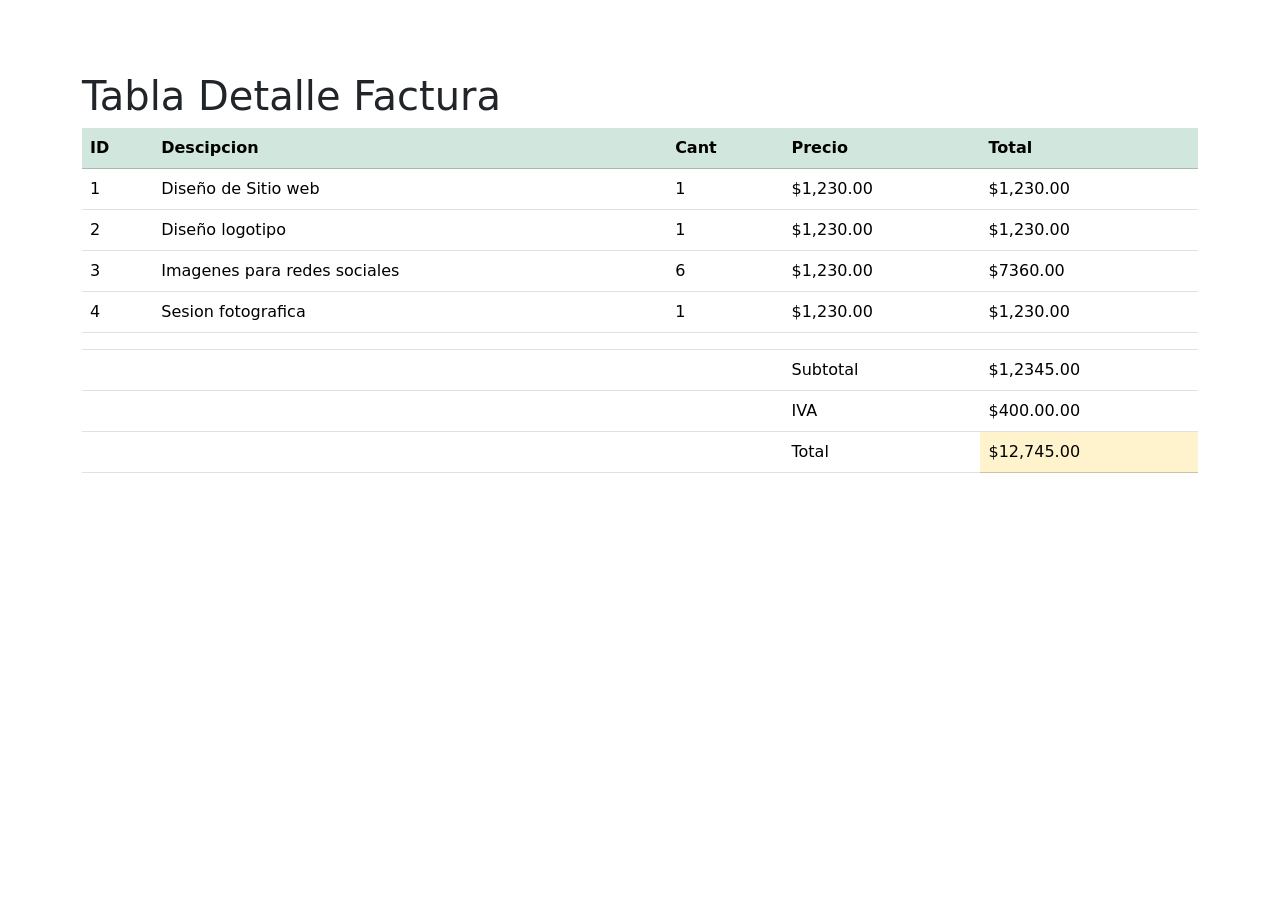
<file: index.html>
<!DOCTYPE html>
<html lang="en">
<head>
    <meta charset="UTF-8">
    <meta name="viewport" content="width=device-width, initial-scale=1.0">
    <title>Pagina web</title>
    <link rel="stylesheet" href="css/bootstrap.min.css">
</head>
<body>
   <div class="container">
    <br><br><br>
    <h1>Tabla Detalle Factura</h1>
    
    <table class="table table-hover"> 

        <thead class="table-success">
            <th>ID</th>
            <th>Descipcion</th>
            <th>Cant</th>
            <th>Precio</th>
            <th>Total</th>

    <tbody>

     <tr>
        <td>1</td>
        <td>Diseño de Sitio web</td>
        <td>1</td>
        <td>$1,230.00</td>
        <td>$1,230.00</td>
     </tr>

      <tr>
        <td>2</td>
        <td>Diseño logotipo</td>
        <td>1</td>
        <td>$1,230.00</td>
        <td>$1,230.00</td>
     </tr>

      <tr>
        <td>3</td>
        <td>Imagenes para redes sociales</td>
        <td>6</td>
        <td>$1,230.00</td>
        <td>$7360.00</td>
     </tr>

      <tr>
        <td>4</td>
        <td>Sesion fotografica</td>
        <td>1</td>
        <td>$1,230.00</td>
        <td>$1,230.00</td>
     </tr>

      <tr>
        <td></td>
        <td></td>
        <td></td>
        <td></td>
        <td></td>
     </tr>
<tfoot>
     <tr>
        <td colspan="3"></td>
        <td>Subtotal</td>
        <td>$1,2345.00</td> 
     </tr>

     <tr>
        <td colspan="3"></td>
        <td>IVA</td>
        <td>$400.00.00</td> 
     </tr>

     <tr>
        <td colspan="3"></td>
        <td>Total</td>
        <td class="table-warning">$12,745.00</td> 
     </tr>
</tfoot>

    </tbody>
    
        </thead> 
    </table>
    
    
    
    
    
    
    
    <script src="js/bootstrap.min.js"></script>
</body>
</html>
</file>
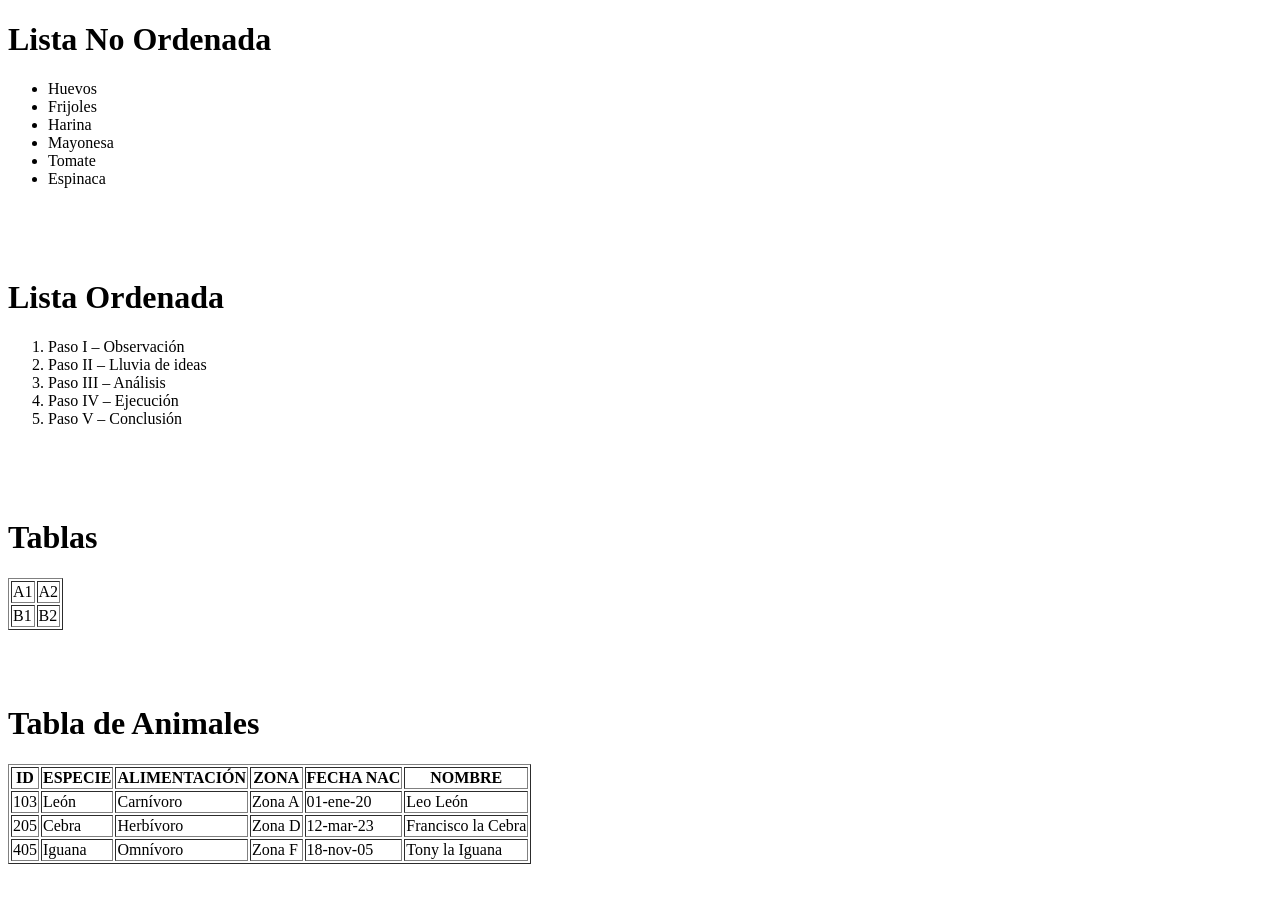
<file: ACT. Tablas y listas P2.html>
<!DOCTYPE html>
<html lang="en">
<head>
    <meta charset="UTF-8">
    <meta name="viewport" content="width=device-width, initial-scale=1.0">
    <title>Tablas y Listas</title>
</head>
<body>
    <h1>Lista No Ordenada</h1>
    <Ul>
        <li>Huevos</li>
        <li>Frijoles</li>
        <li>Harina</li>
        <li>Mayonesa</li>
        <li>Tomate</li>
        <li>Espinaca</li>
    </Ul>
<br><br><br>

    <h1>Lista Ordenada</h1>
<ol>
    <li>Paso I – Observación</li>
    <li>Paso II – Lluvia de ideas</li>
    <li>Paso III – Análisis</li>
    <li>Paso IV – Ejecución</li>
    <li>Paso V – Conclusión </li>
</ol>
<br><br><br>

    <h1>Tablas</h1>
    <table border="1px">
        <tr>
            <td>A1</td>
            <td>A2</td>
         </tr>
         <tr>
            <td>B1</td>
            <td>B2</td>
         </tr>
    </table>

<br><br><br>

         <h1>Tabla de Animales</h1>
         <table border="1px">
            <thead>
                <th>ID</th>
                <th>ESPECIE</th>
                <th>ALIMENTACIÓN</th>
                <th>ZONA</th>
                <th>FECHA NAC</th>
                <th>NOMBRE</th>
            </thead>

            <tbody>
             <tr>
                <td>103</td>
                <td>León</td>
                <td>Carnívoro</td>
                <td>Zona A</td>
                <td>01-ene-20</td>
                <td>Leo León</td>
            </tr>
            <tr>
                <td>205</td>
                <td>Cebra</td>
                <td>Herbívoro</td>
                <td>Zona D</td>
                <td>12-mar-23</td>
                <td>Francisco la Cebra</td>
            </tr>
            <tr>
                <td>405</td>
                <td>Iguana</td>
                <td>Omnívoro</td>
                <td>Zona F</td>
                <td>18-nov-05</td>
                <td>Tony la Iguana</td>
            </tr>
            </tbody>
         </table>

</body>
</html>
</file>
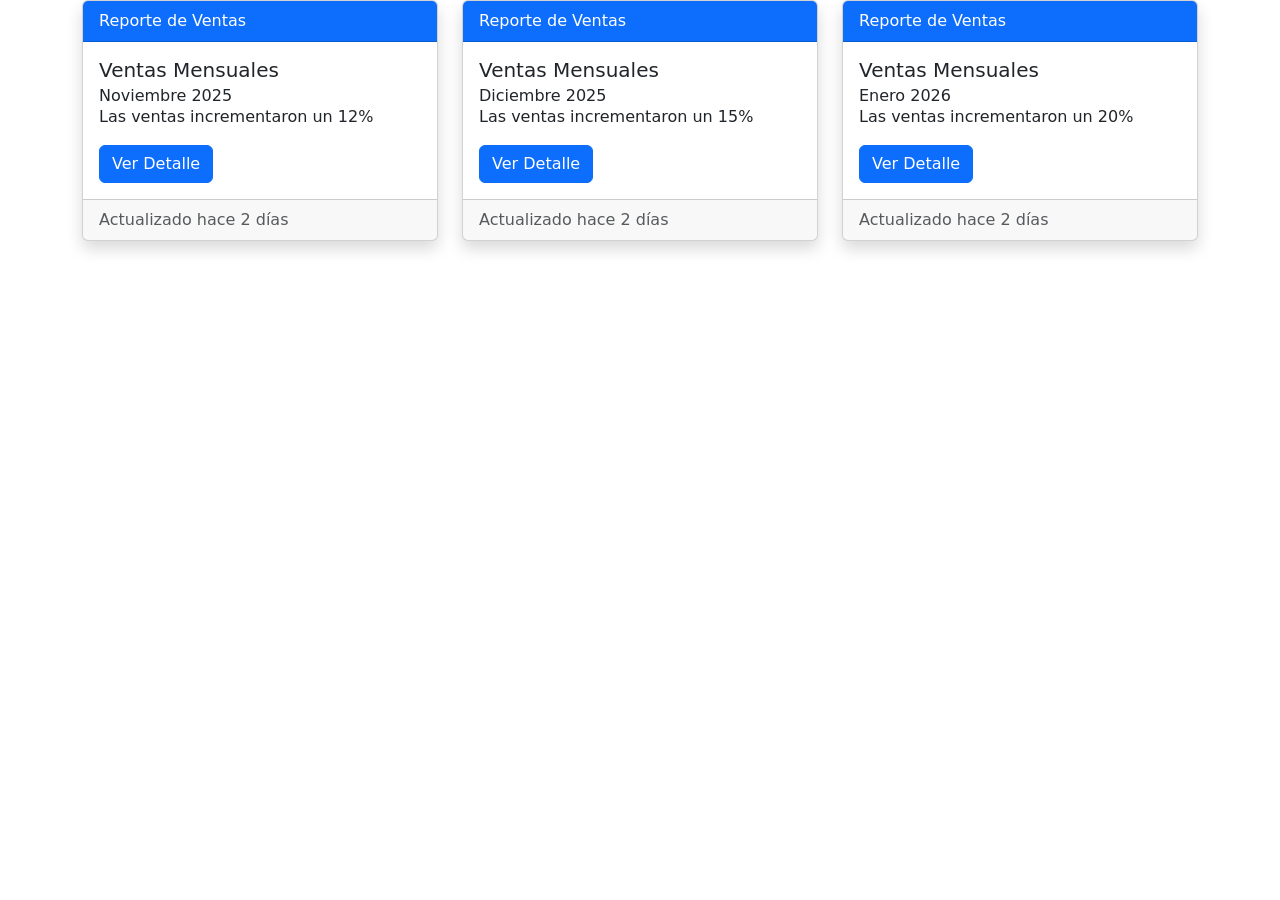
<file: Act.Card P2.html>
<!DOCTYPE html>
<html lang="en">
<head>
    <meta charset="UTF-8">
    <meta name="viewport" content="width=device-width, initial-scale=1.0">
    <title>Card</title>
    <link rel="stylesheet" href="css/bootstrap.min.css">
</head>
<body>
    <div class="container">
        <div class="row">
            <div class="col-4">

             <!-- Begin Card -->

              <div class="card shadow">
                <div class="card-header bg-primary text-white">
                    Reporte de Ventas
                </div>

                <div class="card-body">
                    <h5 class="card-title">Ventas Mensuales</h5>
                    <h6 class="card-subtitle">Noviembre 2025</h6>

                    <p class="card-text">Las ventas incrementaron un 12%</p>

                    <a href="#" class="btn btn-primary">Ver Detalle</a>

                </div>

                <div class="card-footer text-muted">
                    <span>Actualizado hace 2 días</span>

                </div>

            </div>

             <!-- End Card -->

            </div>

              <div class="col-4">

             <!-- Begin Card -->

              <div class="card shadow">
                <div class="card-header bg-primary text-white">
                    Reporte de Ventas
                </div>

                <div class="card-body">
                    <h5 class="card-title">Ventas Mensuales</h5>
                    <h6 class="card-subtitle">Diciembre 2025</h6>

                    <p class="card-text">Las ventas incrementaron un 15%</p>

                    <a href="#" class="btn btn-primary">Ver Detalle</a>

                </div>

                <div class="card-footer text-muted">
                    <span>Actualizado hace 2 días</span>

                </div>

            </div>

             <!-- End Card -->

        </div>

          <div class="col-4">

             <!-- Begin Card -->

              <div class="card shadow">
                <div class="card-header bg-primary text-white">
                    Reporte de Ventas
                </div>

                <div class="card-body">
                    <h5 class="card-title">Ventas Mensuales</h5>
                    <h6 class="card-subtitle">Enero 2026</h6>

                    <p class="card-text">Las ventas incrementaron un 20%</p>

                    <a href="#" class="btn btn-primary">Ver Detalle</a>

                </div>

                <div class="card-footer text-muted">
                    <span>Actualizado hace 2 días</span>

                </div>

            </div>

             <!-- End Card -->

    </div>

    <script src="js/bootstrap.min.js"></script>

</body>
</html>
</file>
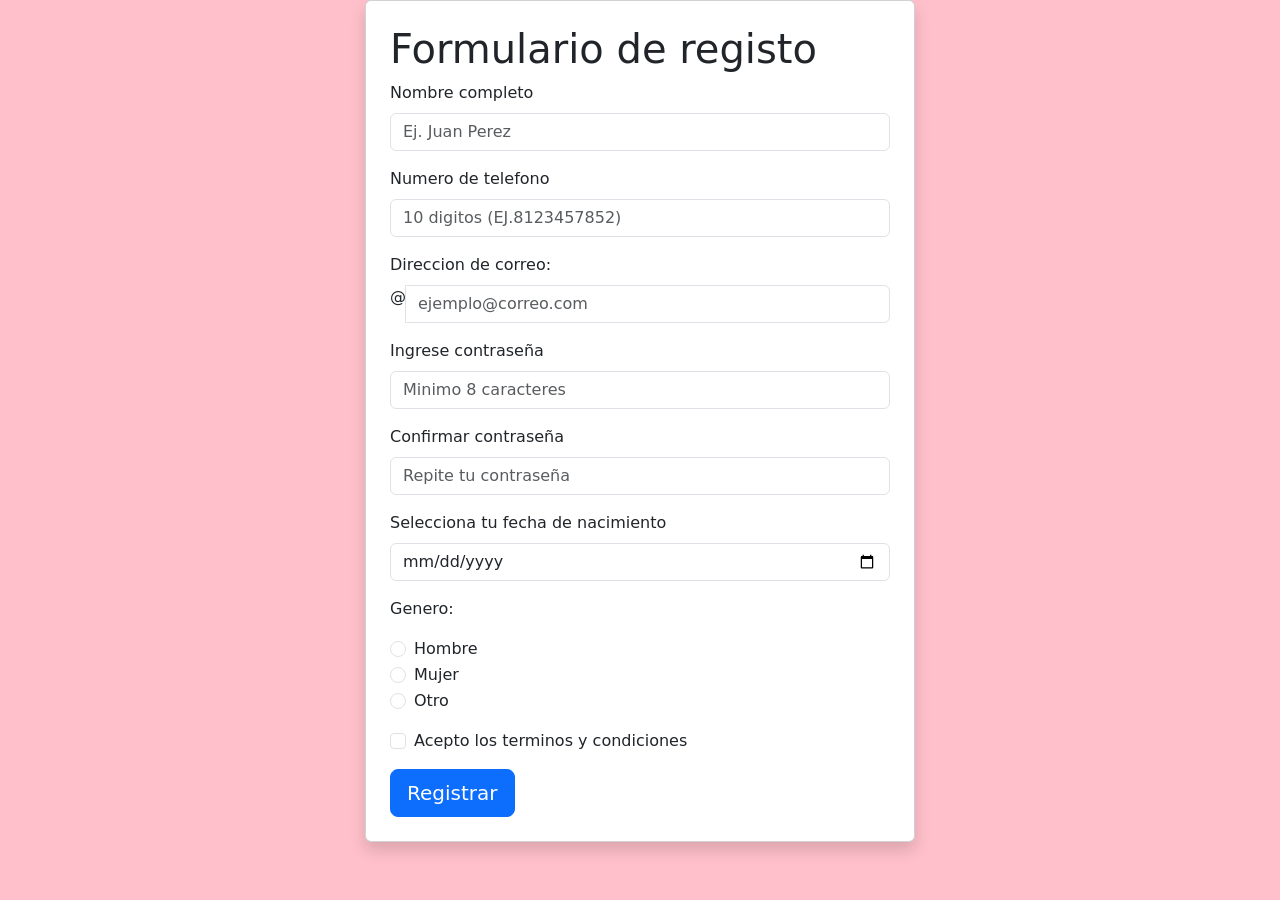
<file: form-style.html>
<!DOCTYPE html>
<html lang="en">
<head>
    <meta charset="UTF-8">
    <meta name="viewport" content="width=device-width, initial-scale=1.0">
    <title>Document</title>
    <link rel="stylesheet" href="bootstrap.min.css">
</head>
<body style="background-color: pink;">
        <div class="container">
            <div class="row">
                    <div class="col">
                    <div class="card shadow p-4 mx-auto" style="max-width: 550px;">
                     <h1>Formulario de registo</h1>
                     <form action="form.html" method="post">


         <form action="form.html" method="post"> 


     <!--Nombre completo-->
            <div class="mb-3">
        <label for="txtnombre" class="form-label">Nombre completo</label>
        <input type="text" class="form-control" name="txtnombre" id="txtnombre" 
            placeholder="Ej. Juan Perez">
            </div>

    <!--Telefono-->
            <div class="mb-3">
         <label for="textel" class="form-label">Numero de telefono</label>
        <input type="tel" class="form-control" id="textel" name="textel" required 
        pattern="[0-9]{10}"
             placeholder="10 digitos (EJ.8123457852)">
            </div>

    
    <!--Correo electronico-->
            <div class="mb-3">
        <label for="txtemail" class="form-label">Direccion de correo:</label>
        <div class="input-group">
            <span class="input">@</span>
            <input type="email" class="form-control" name="txtemail"
             placeholder="ejemplo@correo.com">
         </div>
         </div>
            
    

     <!--Contraseña-->
               <div class="mb-3">
        <label for="txtpass" class="form-label">Ingrese contraseña</label>
        <input type="password" class="form-control" id="txtpass" name="txtpass" 
            placeholder="Minimo 8 caracteres" required>
                </div>


     <!-- Confirmar contraseña-->
                <div class="mb-3">
        <label for="txtpass" class="form-label">Confirmar contraseña</label>
        <input type="password" class="form-control" id="txtpass" name="txtpass" 
            placeholder="Repite tu contraseña" required>
                </div>


     <!-- Fecha de nacimiento-->
                <div class="mb-3">
        <label for="fecha-nac" class="form-label">Selecciona tu fecha de nacimiento</label>
        <input type="date" class="form-control" id="fecha-nac" name="fecha-nac">
                </div>

     <!-- Genero-->
           <p>Genero:</p>    
                 <div class="form-check">  
         <input type="radio" class="form-check-input" id="hombre" name="genero" value="hombre">
         <label for="hombre" class="form-check-label">Hombre</label><br>
                 </div>
         
                <div class="form-check">
         <input type="radio" class="form-check-input" name="radio" id="mujer" value="mujer">
         <label for="mujer" class="form-check-label">Mujer</label><br>
                </div>

                <div class="form-check">
         <input type="radio" class="form-check-input" id="otro" name="genero" value="otro">
         <label for="otro" class="form-check-label">Otro</label>
                </div>
            

        <!-- Terminos y condiciones-->
                 <div class="form-check mt-3 mb-3">
         <input type="checkbox" class="form-check-input" id="terminos" name="terminos" required>
         <label for="terminos" class="form-check-label">Acepto los terminos y condiciones</label>
               </div>     


         
      <!-- Registrar-->
        <input type="submit" class="btn btn-primary btn-lg" value="Registrar"> 


    </form>

































                            </div>
                     </form>
                 </div>
            </div>
        </div>


      
    </div>




</body>
</html>
</file>
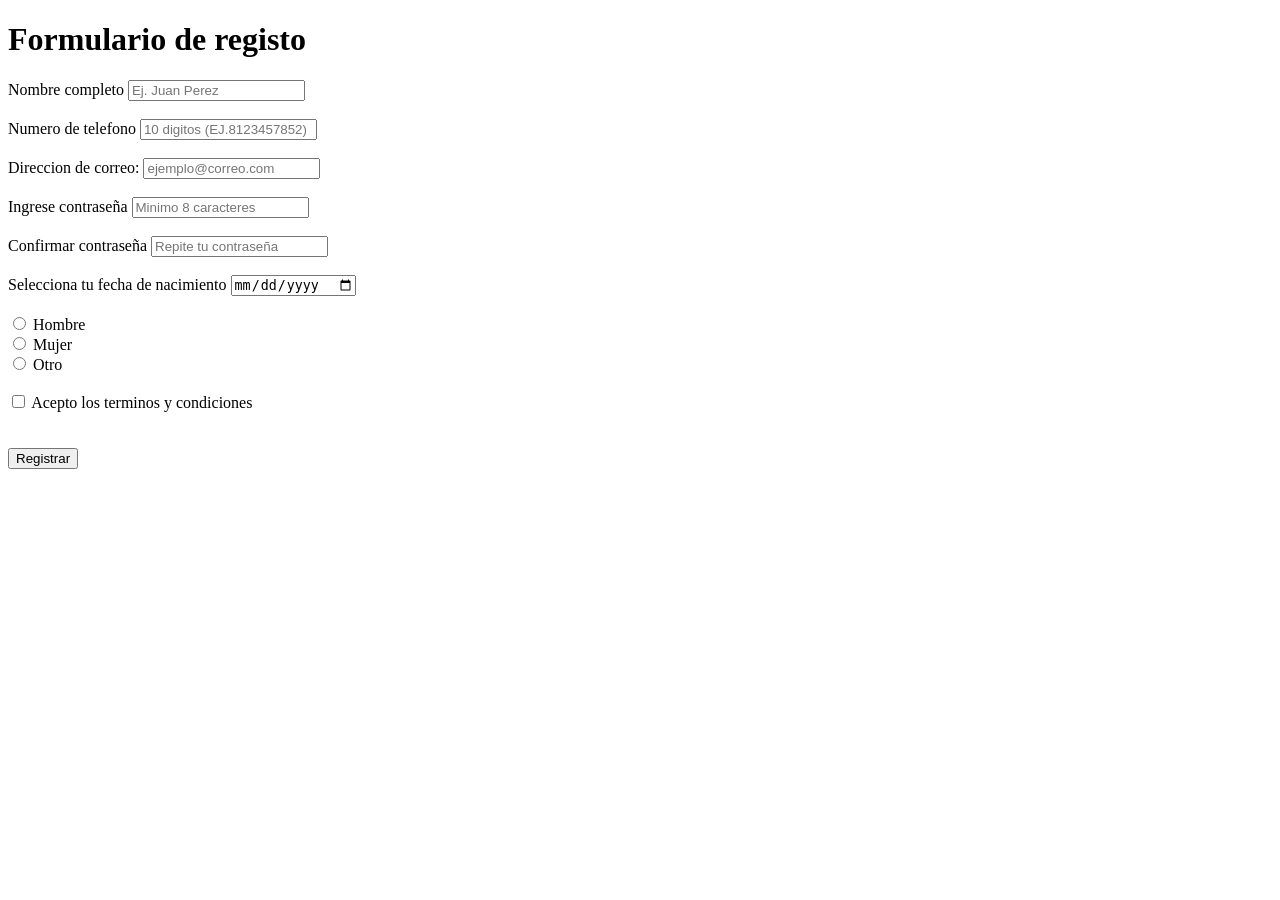
<file: form.html>
<!DOCTYPE html>
<html lang="en">
<head>
    <meta charset="UTF-8">
    <meta name="viewport" content="width=device-width, initial-scale=1.0">
    <title>formulario</title>
</head>
<body>
    <h1>Formulario de registo</h1>

         <form action="form.html" method="post"> 


     <!--Nombre completo-->
        <label for="txtnombre">Nombre completo</label>
        <input type="text" name="txtnombre" id="txtnombre" 
            placeholder="Ej. Juan Perez">
        <br> <br>

    <!--Telefono-->

         <label for="textel">Numero de telefono</label>
        <input type="tel" name="" id="textel" name="textel" required 
        pattern="[0-9]{10}"
             placeholder="10 digitos (EJ.8123457852)">
        <br><br>

    
    <!--Correo electronico-->
        <label for="txtemail">Direccion de correo:</label>
        <input type="email" name="txtemail"
             placeholder="ejemplo@correo.com">
        <br><br>
    

     <!--Contraseña-->
        <label for="txtpass">Ingrese contraseña</label>
        <input type="password" id="txtpass" name="txtpass" 
            placeholder="Minimo 8 caracteres" required>
        <br><br>


     <!-- Confirmar contraseña-->
        <label for="txtpass">Confirmar contraseña</label>
        <input type="password" id="txtpass" name="txtpass" 
            placeholder="Repite tu contraseña" required>
        <br><br>


     <!-- Fecha de nacimiento-->
        <label for="fecha-nac">Selecciona tu fecha de nacimiento</label>
        <input type="date" id="fecha-nac" name="fecha-nac">
        <br> <br>

     <!-- Genero-->
         <input type="radio" id="hombre" name="genero" value="hombre">
         <label for="hombre">Hombre</label><br>
         
         <input type="radio" name="radio" id="mujer" value="mujer">
         <label for="mujer">Mujer</label><br>

         <input type="radio" id="otro" name="genero" value="otro">
         <label for="otro">Otro</label><br>
         <br>

        <!-- Terminos y condiciones-->
         <input type="checkbox" id="terminos" name="terminos" required>
         <label for="terminos">Acepto los terminos y condiciones</label>
         <br> <br>


         <br> 
      <!-- Registrar-->
        <input type="submit" value="Registrar"> 


    </form>

</body>
</html>
</file>
